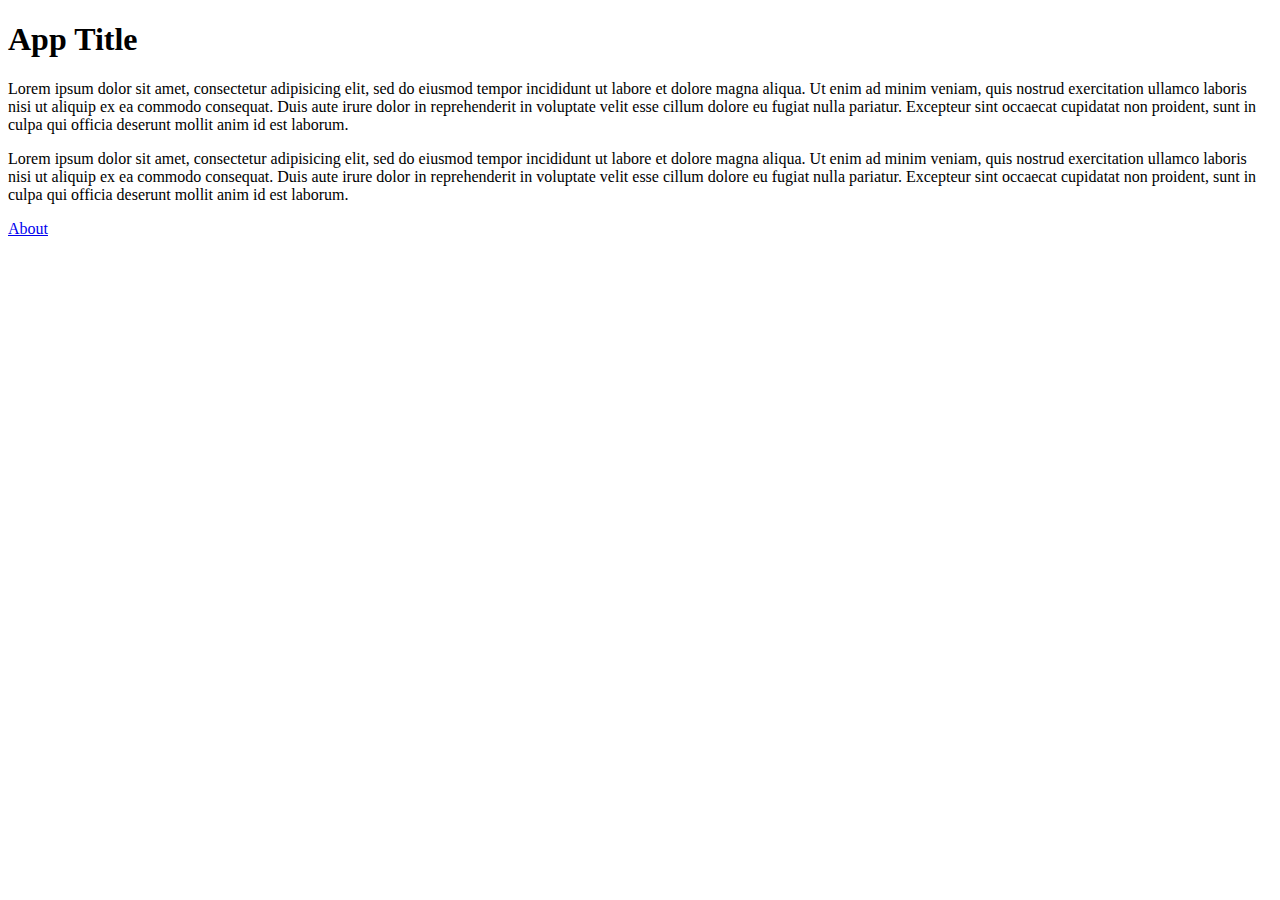
<file: D1/Html-intro/index.html>
<!DOCTYPE html>
<html>
<head>
	<title>New App</title>
</head>
<body>
	<h1>App Title</h1>
		<p>Lorem ipsum dolor sit amet, consectetur adipisicing elit, sed do eiusmod
		tempor incididunt ut labore et dolore magna aliqua. Ut enim ad minim veniam,
		quis nostrud exercitation ullamco laboris nisi ut aliquip ex ea commodo
		consequat. Duis aute irure dolor in reprehenderit in voluptate velit esse
		cillum dolore eu fugiat nulla pariatur. Excepteur sint occaecat cupidatat non
		proident, sunt in culpa qui officia deserunt mollit anim id est laborum.</p>
		<p>Lorem ipsum dolor sit amet, consectetur adipisicing elit, sed do eiusmod
		tempor incididunt ut labore et dolore magna aliqua. Ut enim ad minim veniam,
		quis nostrud exercitation ullamco laboris nisi ut aliquip ex ea commodo
		consequat. Duis aute irure dolor in reprehenderit in voluptate velit esse
		cillum dolore eu fugiat nulla pariatur. Excepteur sint occaecat cupidatat non
		proident, sunt in culpa qui officia deserunt mollit anim id est laborum.</p>
	<a href="about.html">About</a>
</body>
</html>
</file>
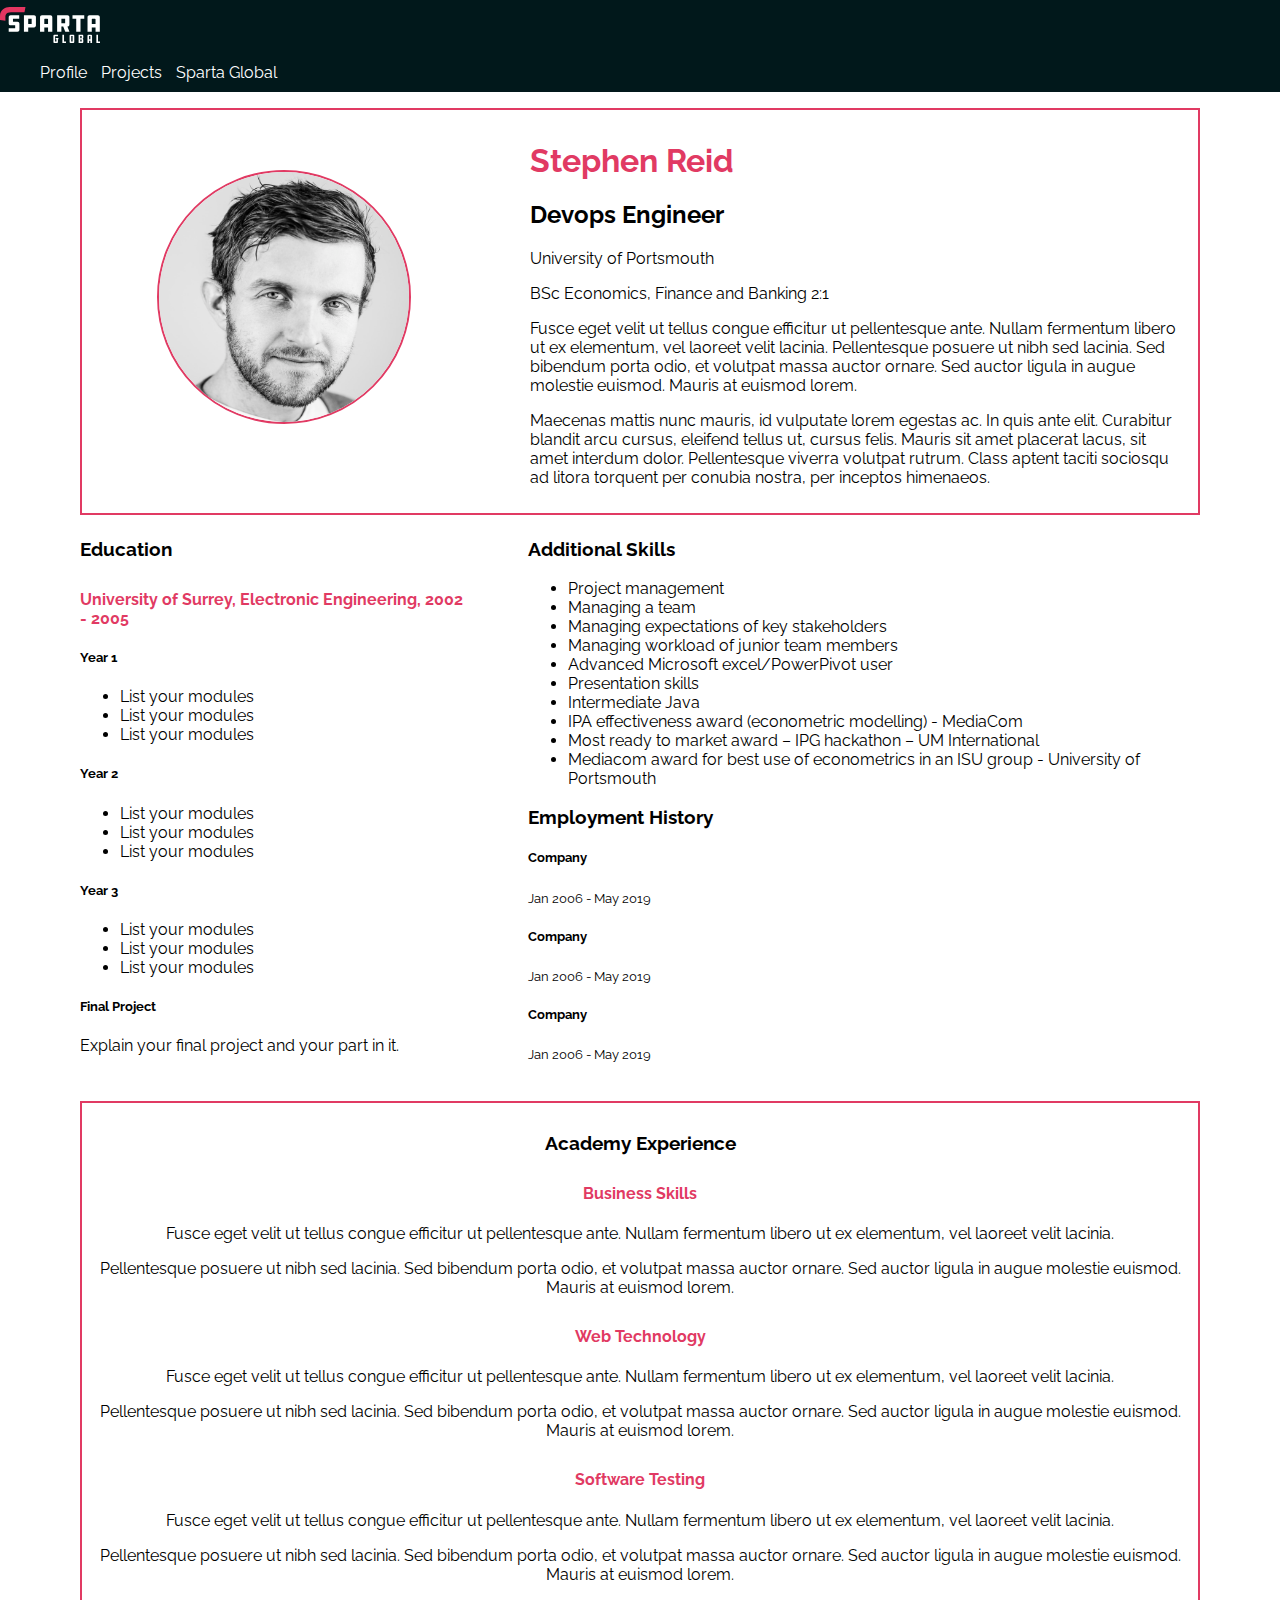
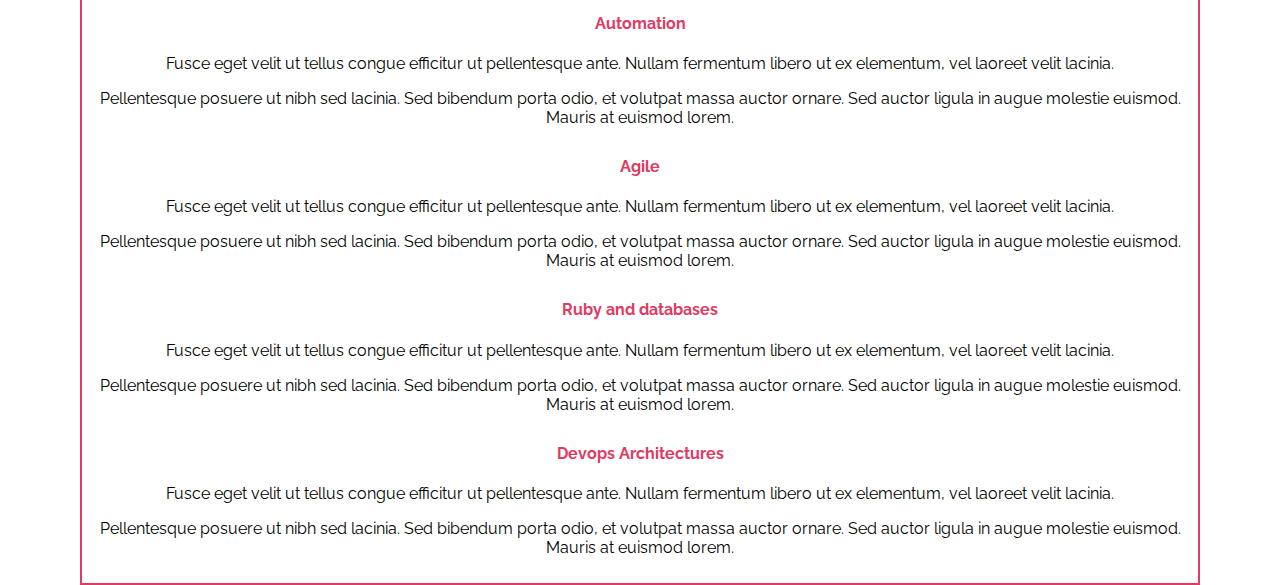
<file: D3/LessonSource/starter-code/index.html>
<!DOCTYPE html>
<html lang="en">
<head>
  <title>Stephen Reid</title>

  <meta name="viewport" content="width=device-width, initial-scale=1.0, maximum-scale=1.0">

  <link href="https://fonts.googleapis.com/css?family=Raleway" rel="stylesheet">
  <link rel="stylesheet" type="text/css" href="css/global.css">
  <link rel="stylesheet" type="text/css" href="css/index.css">
</head>
<body>
  <nav class="navbar">
    <div>
      <div>
        <a href="https://www.spartaglobal.com/"><img id="logo" src="images/sparta-global-logo-white.svg"></a>
      </div>

      <div>
        <ul>
          <li>
            <a href="index.html">Profile</a>
          </li>
          <li>
            <a href="projects.html">Projects</a>
          </li>
          <li>
            <a href="https://www.spartaglobal.com/">Sparta Global</a>
          </li>
        </ul>
      </div>
    </div>
  </nav>

  <div class="main-content">
    <header>
      <div class="left">
        <img id="headshot" src="images/headshot.jpg">
      </div>

      <div class="right">
        <h1>Stephen Reid</h1>
        <h2>Devops Engineer</h2>

        <div>
          <p>University of Portsmouth</p>
          <p>BSc Economics, Finance and Banking 2:1</p>
        </div>

        <div>
          <p>Fusce eget velit ut tellus congue efficitur ut pellentesque ante. Nullam fermentum libero ut ex elementum, vel laoreet velit lacinia. Pellentesque posuere ut nibh sed lacinia. Sed bibendum porta odio, et volutpat massa auctor ornare. Sed auctor ligula in augue molestie euismod. Mauris at euismod lorem.</p>
          <p>Maecenas mattis nunc mauris, id vulputate lorem egestas ac. In quis ante elit. Curabitur blandit arcu cursus, eleifend tellus ut, cursus felis. Mauris sit amet placerat lacus, sit amet interdum dolor. Pellentesque viverra volutpat rutrum. Class aptent taciti sociosqu ad litora torquent per conubia nostra, per inceptos himenaeos.</p>
        </div>
      </div>
    </header>

    <section class="right">
      <div>
        <div>
          <h3>Additional Skills</h3>
          <ul>
            <li>Project management</li>
            <li>Managing a team</li>
            <li>Managing expectations of key stakeholders</li>
            <li>Managing workload of junior team members</li>
            <li>Advanced Microsoft excel/PowerPivot user</li>
            <li>Presentation skills</li>
            <li>Intermediate Java</li>
            <li>IPA effectiveness award (econometric modelling) - MediaCom</li>
            <li>Most ready to market award – IPG hackathon – UM International</li>
            <li>Mediacom award for best use of econometrics in an ISU group - University of Portsmouth</li>
          </ul>
        </div>
        <div>
          <h3>Employment History</h3>

          <div>
            <h5>Company</h5>
            <small>Jan 2006 - May 2019</small>
          </div>

          <div>
            <h5>Company</h5>
            <small>Jan 2006 - May 2019</small>
          </div>

          <div>
            <h5>Company</h5>
            <small>Jan 2006 - May 2019</small>
          </div>
        </div>
      </div>
    </section>

    <section class="left">
      <h3>Education</h3>

      <h4>University of Surrey, Electronic Engineering, 2002 - 2005 </h4>
      <h5>Year 1</h5>
      <ul>
        <li>List your modules</li>
        <li>List your modules</li>
        <li>List your modules</li>
      </ul>

      <h5>Year 2</h5>
      <ul>
        <li>List your modules</li>
        <li>List your modules</li>
        <li>List your modules</li>
      </ul>

      <h5>Year 3</h5>
      <ul>
        <li>List your modules</li>
        <li>List your modules</li>
        <li>List your modules</li>
      </ul>

      <h5>Final Project</h5>
      <p>Explain your final project and your part in it.</p>
    </section>

    <section class="experience">
      <div>
        <h3>Academy Experience</h3>

        <h4>Business Skills</h4>
        <p>Fusce eget velit ut tellus congue efficitur ut pellentesque ante. Nullam fermentum libero ut ex elementum, vel laoreet velit lacinia.</p>
        <p>Pellentesque posuere ut nibh sed lacinia. Sed bibendum porta odio, et volutpat massa auctor ornare. Sed auctor ligula in augue molestie euismod. Mauris at euismod lorem.</p>

        <h4>Web Technology</h4>
        <p>Fusce eget velit ut tellus congue efficitur ut pellentesque ante. Nullam fermentum libero ut ex elementum, vel laoreet velit lacinia.</p>
        <p>Pellentesque posuere ut nibh sed lacinia. Sed bibendum porta odio, et volutpat massa auctor ornare. Sed auctor ligula in augue molestie euismod. Mauris at euismod lorem.</p>

        <h4>Software Testing</h4>
        <p>Fusce eget velit ut tellus congue efficitur ut pellentesque ante. Nullam fermentum libero ut ex elementum, vel laoreet velit lacinia.</p>
        <p>Pellentesque posuere ut nibh sed lacinia. Sed bibendum porta odio, et volutpat massa auctor ornare. Sed auctor ligula in augue molestie euismod. Mauris at euismod lorem.</p>

        <h4>Automation</h4>
        <p>Fusce eget velit ut tellus congue efficitur ut pellentesque ante. Nullam fermentum libero ut ex elementum, vel laoreet velit lacinia.</p>
        <p>Pellentesque posuere ut nibh sed lacinia. Sed bibendum porta odio, et volutpat massa auctor ornare. Sed auctor ligula in augue molestie euismod. Mauris at euismod lorem.</p>

        <h4>Agile</h4>
        <p>Fusce eget velit ut tellus congue efficitur ut pellentesque ante. Nullam fermentum libero ut ex elementum, vel laoreet velit lacinia.</p>
        <p>Pellentesque posuere ut nibh sed lacinia. Sed bibendum porta odio, et volutpat massa auctor ornare. Sed auctor ligula in augue molestie euismod. Mauris at euismod lorem.</p>

        <h4>Ruby and databases</h4>
        <p>Fusce eget velit ut tellus congue efficitur ut pellentesque ante. Nullam fermentum libero ut ex elementum, vel laoreet velit lacinia.</p>
        <p>Pellentesque posuere ut nibh sed lacinia. Sed bibendum porta odio, et volutpat massa auctor ornare. Sed auctor ligula in augue molestie euismod. Mauris at euismod lorem.</p>

        <h4>Devops Architectures</h4>
        <p>Fusce eget velit ut tellus congue efficitur ut pellentesque ante. Nullam fermentum libero ut ex elementum, vel laoreet velit lacinia.</p>
        <p>Pellentesque posuere ut nibh sed lacinia. Sed bibendum porta odio, et volutpat massa auctor ornare. Sed auctor ligula in augue molestie euismod. Mauris at euismod lorem.</p>
      </div>
    </section>
  </div>

</body>
</html>
</file>
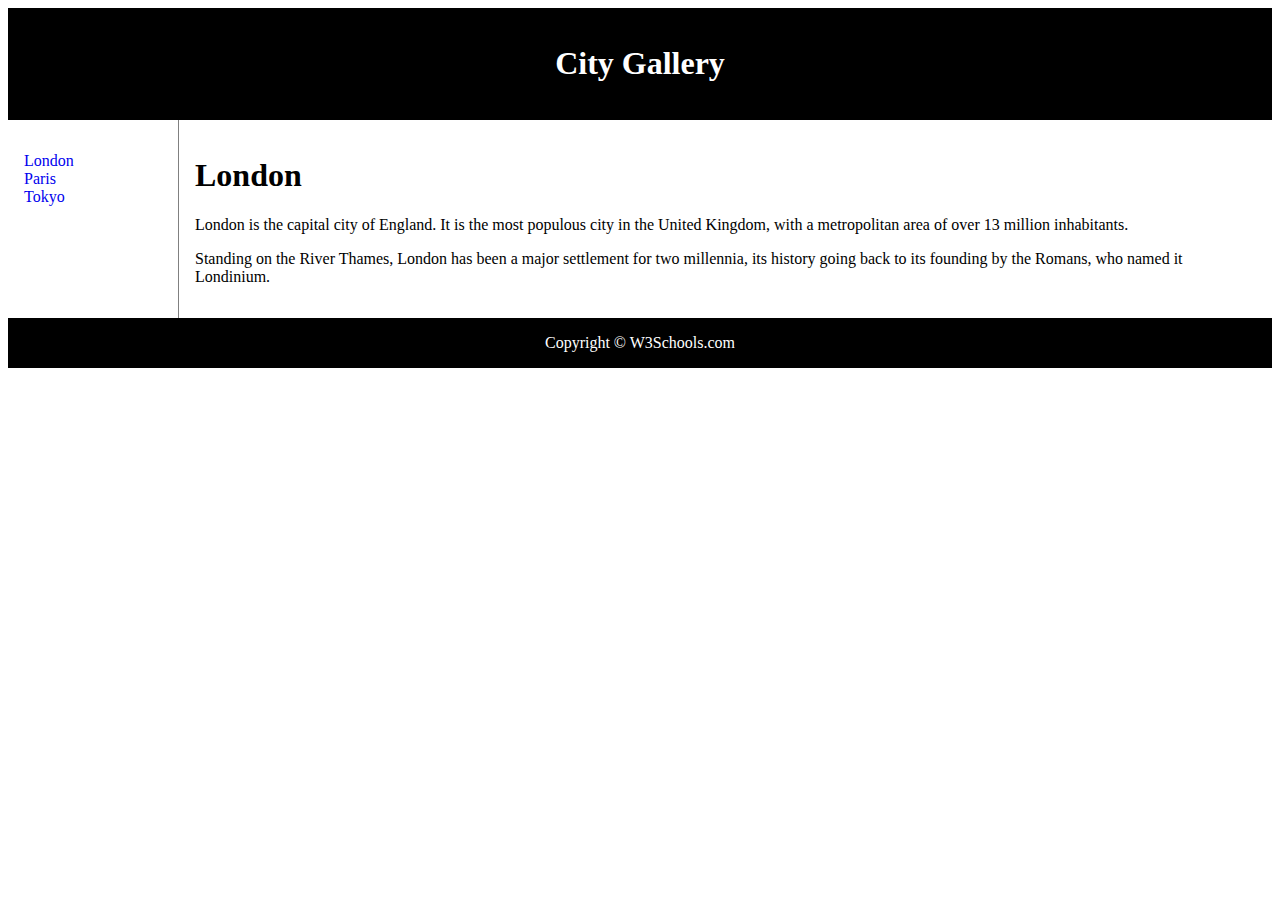
<file: D2/csshtml.html>
<!DOCTYPE html>
<html>
<head>
<link rel="stylesheet" type="text/css" href="index.css">
</head>
<body>

<div class="container">

<header>
   <h1>City Gallery</h1>
</header>
  
<nav>
  <ul>
    <li><a href="#">London</a></li>
    <li><a href="#">Paris</a></li>
    <li><a href="#">Tokyo</a></li>
  </ul>
</nav>

<article>
  <h1>London</h1>
  <p>London is the capital city of England. It is the most populous city in the  United Kingdom, with a metropolitan area of over 13 million inhabitants.</p>
  <p>Standing on the River Thames, London has been a major settlement for two millennia, its history going back to its founding by the Romans, who named it Londinium.</p>
</article>

<footer>Copyright &copy; W3Schools.com</footer>

</div>

</body>
</html>
</file>
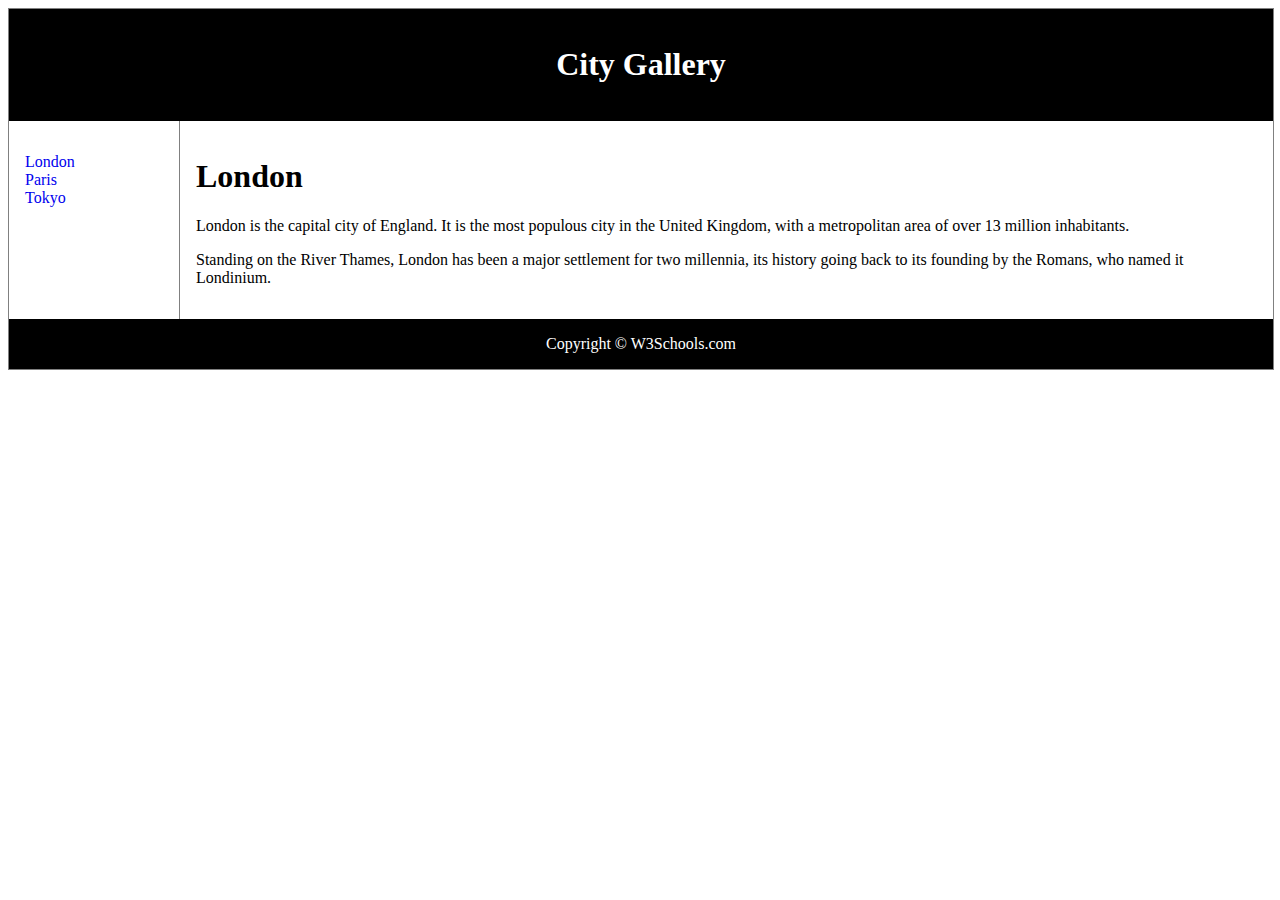
<file: D2/cssraw.html>
<!DOCTYPE html>
<html>
<head>
<style>
div.container {
    width: 100%;
    border: 1px solid gray;
}

header, footer {
    padding: 1em;
    color: white;
    background-color: black;
    clear: left;
    text-align: center;
}

nav {
    float: left;
    max-width: 160px;
    margin: 0;
    padding: 1em;
}

nav ul {
    list-style-type: none;
    padding: 0;
}
   
nav ul a {
    text-decoration: none;
}

article {
    margin-left: 170px;
    border-left: 1px solid gray;
    padding: 1em;
    overflow: hidden;
}
</style>
</head>
<body>

<div class="container">

<header>
   <h1>City Gallery</h1>
</header>
  
<nav>
  <ul>
    <li><a href="#">London</a></li>
    <li><a href="#">Paris</a></li>
    <li><a href="#">Tokyo</a></li>
  </ul>
</nav>

<article>
  <h1>London</h1>
  <p>London is the capital city of England. It is the most populous city in the  United Kingdom, with a metropolitan area of over 13 million inhabitants.</p>
  <p>Standing on the River Thames, London has been a major settlement for two millennia, its history going back to its founding by the Romans, who named it Londinium.</p>
</article>

<footer>Copyright &copy; W3Schools.com</footer>

</div>

</body>
</html>
</file>
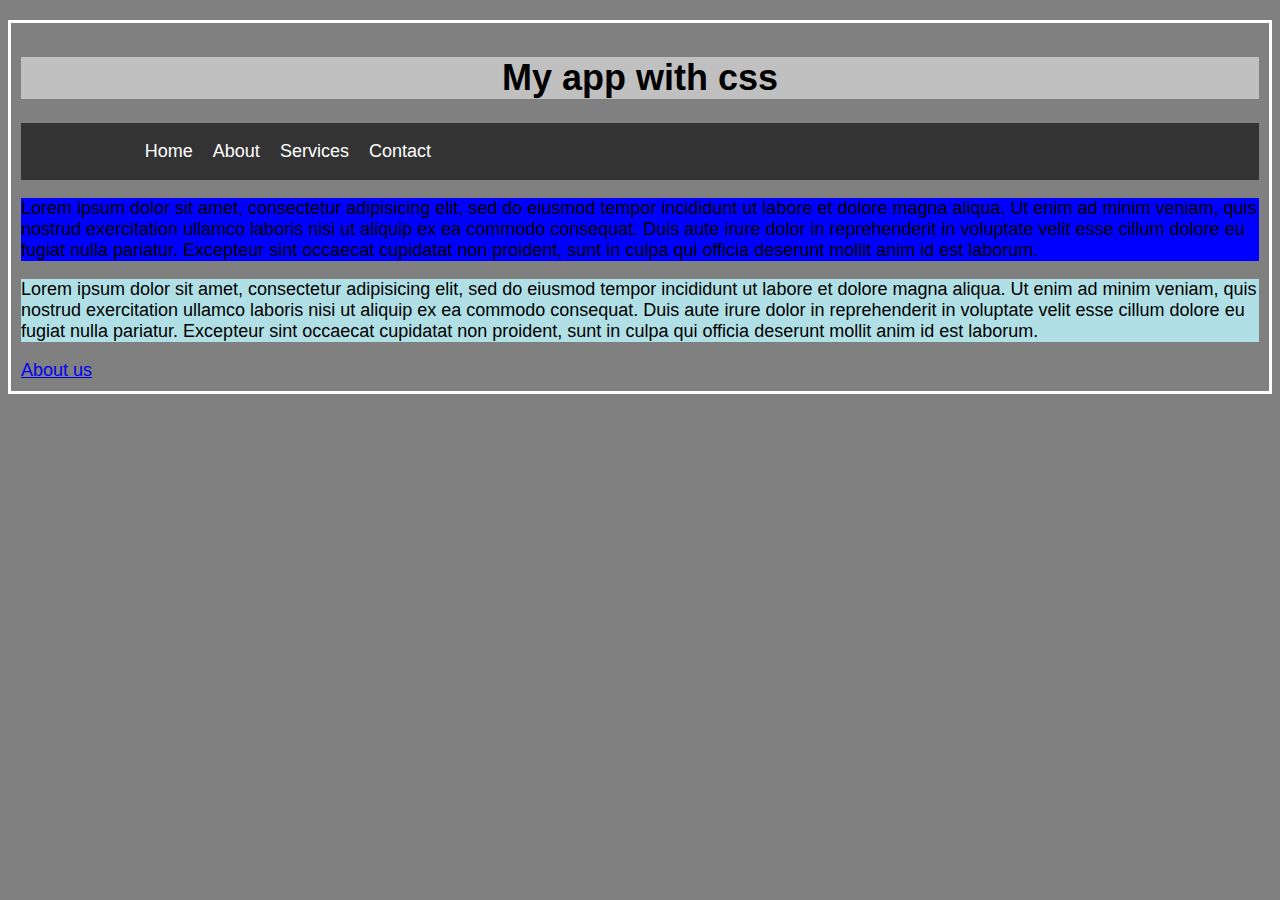
<file: D2/labtask1.html>
<!DOCTYPE html>
<html>
	<head>
		<title>My New App</title>
		<link rel="stylesheet" type="text/css" href="labtask1.css">
	</head>
	<body>
		<header>
			<div>
				<h1 id="shinyh1">My app with css</h1>
			</div>
		</header>
		<nav id="navbar">
			<div class="container">
				<ul>
					<li><a href="#">Home</a></li>
					<li><a href="#">About</a></li>
					<li><a href="#">Services</a></li>
					<li><a href="#">Contact</a></li>
				</ul>
			</div>
		</nav>
		<section>
			<div>
				<p>Lorem ipsum dolor sit amet, consectetur adipisicing elit, sed do eiusmod
				tempor incididunt ut labore et dolore magna aliqua. Ut enim ad minim veniam,
				quis nostrud exercitation ullamco laboris nisi ut aliquip ex ea commodo
				consequat. Duis aute irure dolor in reprehenderit in voluptate velit esse
				cillum dolore eu fugiat nulla pariatur. Excepteur sint occaecat cupidatat non
				proident, sunt in culpa qui officia deserunt mollit anim id est laborum.</p>
			</div>
		</section>
		<section>
			<div>
				<p class="bluep">Lorem ipsum dolor sit amet, consectetur adipisicing elit, sed do eiusmod
				tempor incididunt ut labore et dolore magna aliqua. Ut enim ad minim veniam,
				quis nostrud exercitation ullamco laboris nisi ut aliquip ex ea commodo
				consequat. Duis aute irure dolor in reprehenderit in voluptate velit esse
				cillum dolore eu fugiat nulla pariatur. Excepteur sint occaecat cupidatat non
				proident, sunt in culpa qui officia deserunt mollit anim id est laborum.</p>
			</div>
		</section>
		<div>
			<a href="labtask1a.html">About us</a>
		</div>
	</body>
</html>
</file>
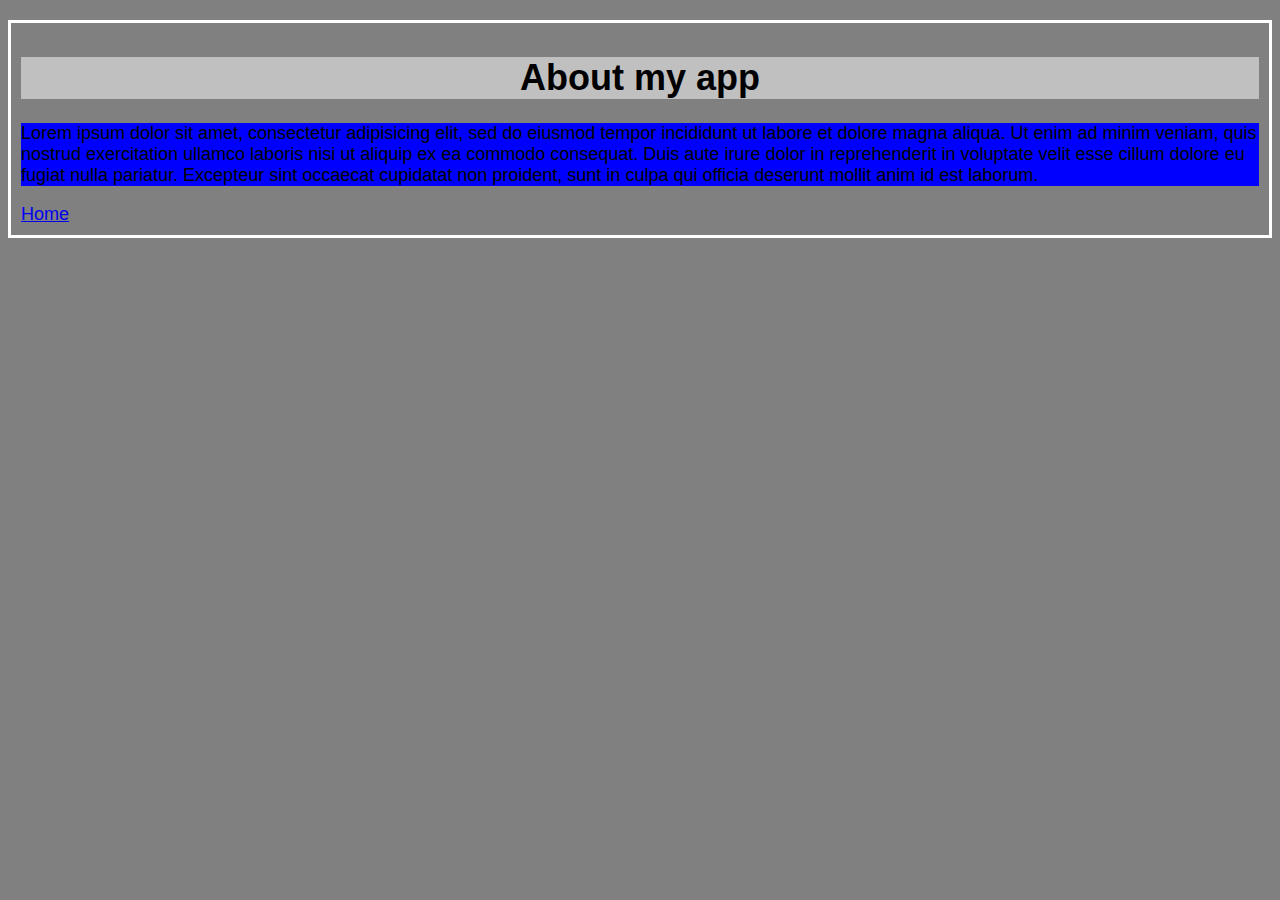
<file: D2/labtask1a.html>
<!DOCTYPE html>
<html>
	<head>
		<title>My New App</title>
		<link rel="stylesheet" type="text/css" href="labtask1.css">
	</head>
	<body>
		<h1 id="shinyh1">About my app</h1>
			<p>Lorem ipsum dolor sit amet, consectetur adipisicing elit, sed do eiusmod
			tempor incididunt ut labore et dolore magna aliqua. Ut enim ad minim veniam,
			quis nostrud exercitation ullamco laboris nisi ut aliquip ex ea commodo
			consequat. Duis aute irure dolor in reprehenderit in voluptate velit esse
			cillum dolore eu fugiat nulla pariatur. Excepteur sint occaecat cupidatat non
			proident, sunt in culpa qui officia deserunt mollit anim id est laborum.</p>

			<a href="labtask1.html">Home</a>
	</body>
</html>
</file>
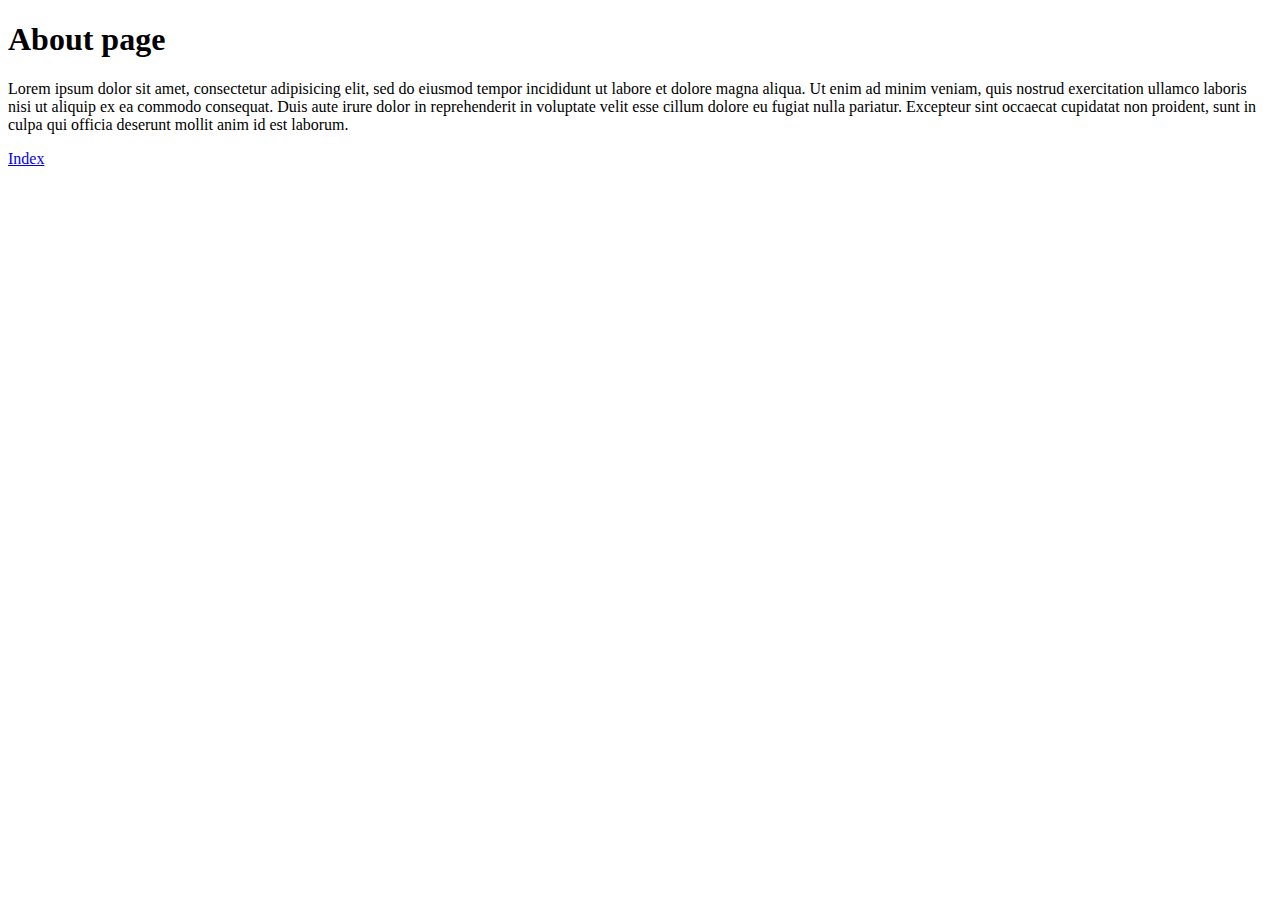
<file: D1/Html-intro/about.html>
<!DOCTYPE html>
<html>
<head>
	<title>About page</title>
</head>
<body>
	<h1>About page</h1>
		<p>Lorem ipsum dolor sit amet, consectetur adipisicing elit, sed do eiusmod
		tempor incididunt ut labore et dolore magna aliqua. Ut enim ad minim veniam,
		quis nostrud exercitation ullamco laboris nisi ut aliquip ex ea commodo
		consequat. Duis aute irure dolor in reprehenderit in voluptate velit esse
		cillum dolore eu fugiat nulla pariatur. Excepteur sint occaecat cupidatat non
		proident, sunt in culpa qui officia deserunt mollit anim id est laborum.</p>
	<a href="index.html">Index</a>
</body>
</html>
</file>
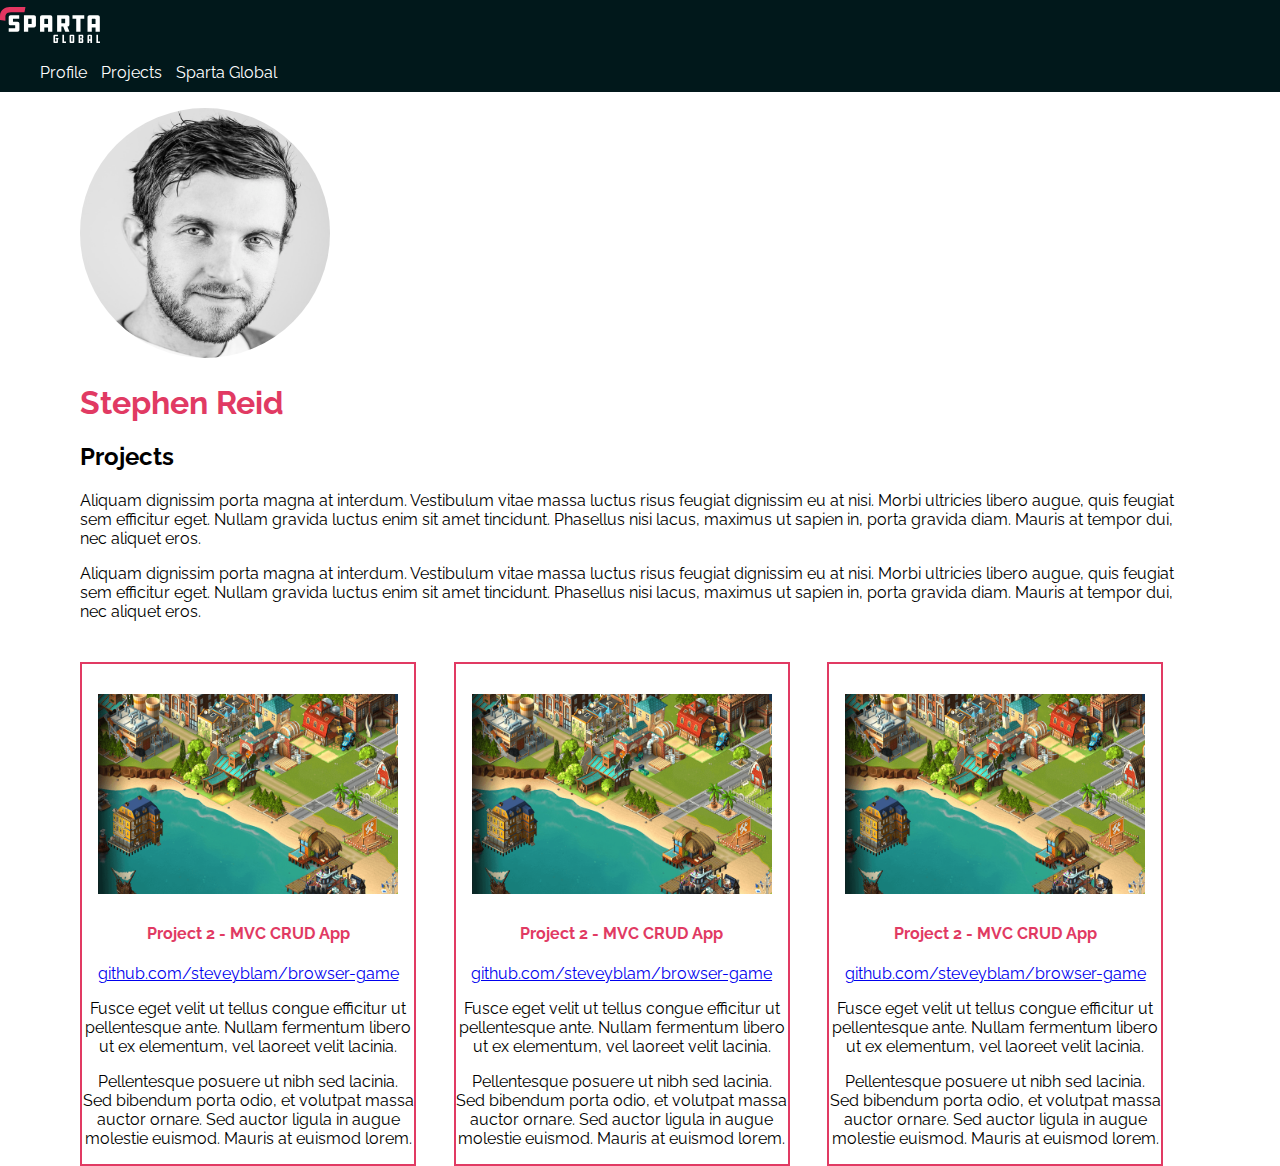
<file: D3/LessonSource/starter-code/projects.html>
<!DOCTYPE html>
<html lang="en">
<head>
  <title>Projects</title>
  <link href="https://fonts.googleapis.com/css?family=Raleway" rel="stylesheet">
  <link rel="stylesheet" type="text/css" href="css/global.css">
  <link rel="stylesheet" type="text/css" href="css/projects.css">
  <link rel="icon" type="image/png" sizes="32x32" href="images/favicon.png">
</head>
<body>
  <nav class="navbar">
    <div>
      <div>
        <a href="https://www.spartaglobal.com/"><img id="logo" src="images/sparta-global-logo-white.svg"></a>
      </div>

      <div>
        <ul>
          <li>
            <a href="index.html">Profile</a>
          </li>
          <li>
            <a href="projects.html">Projects</a>
          </li>
          <li>
            <a href="https://www.spartaglobal.com/">Sparta Global</a>
          </li>
        </ul>
      </div>
    </div>
  </nav>

  <div class="main-content">
    <div>
      <div>
        <div>
          <div>
            <img id="headshot" src="images/headshot.jpg">
          </div>
        </div>

        <div>
            <h1>Stephen Reid</h1>
            <h2>Projects</h2>

            <p>Aliquam dignissim porta magna at interdum. Vestibulum vitae massa luctus risus feugiat dignissim eu at nisi. Morbi ultricies libero augue, quis feugiat sem efficitur eget. Nullam gravida luctus enim sit amet tincidunt. Phasellus nisi lacus, maximus ut sapien in, porta gravida diam. Mauris at tempor dui, nec aliquet eros.</p>

            <p>Aliquam dignissim porta magna at interdum. Vestibulum vitae massa luctus risus feugiat dignissim eu at nisi. Morbi ultricies libero augue, quis feugiat sem efficitur eget. Nullam gravida luctus enim sit amet tincidunt. Phasellus nisi lacus, maximus ut sapien in, porta gravida diam. Mauris at tempor dui, nec aliquet eros.</p>
        </div>
      </div>

      <div class="tile">
        <div>
          <img class="screenshot" src="images/project-1-screenshot.png" />
        </div>
        <div>
          <h4>Project 2 - MVC CRUD App</h4>
          <p><a href="#">github.com/steveyblam/browser-game</a></p>
          <p>Fusce eget velit ut tellus congue efficitur ut pellentesque ante. Nullam fermentum libero ut ex elementum, vel laoreet velit lacinia.</p>
          <p>Pellentesque posuere ut nibh sed lacinia. Sed bibendum porta odio, et volutpat massa auctor ornare. Sed auctor ligula in augue molestie euismod. Mauris at euismod lorem.</p>
        </div>
      </div>

      <div class="tile">
        <div>
          <img class="screenshot" src="images/project-1-screenshot.png" />
        </div>
        <div>
          <h4>Project 2 - MVC CRUD App</h4>
          <p><a href="#">github.com/steveyblam/browser-game</a></p>
          <p>Fusce eget velit ut tellus congue efficitur ut pellentesque ante. Nullam fermentum libero ut ex elementum, vel laoreet velit lacinia.</p>
          <p>Pellentesque posuere ut nibh sed lacinia. Sed bibendum porta odio, et volutpat massa auctor ornare. Sed auctor ligula in augue molestie euismod. Mauris at euismod lorem.</p>
        </div>
      </div>

      <div class="tile">
        <div>
          <img class="screenshot" src="images/project-1-screenshot.png" />
        </div>
        <div>
          <h4>Project 2 - MVC CRUD App</h4>
          <p><a href="#">github.com/steveyblam/browser-game</a></p>
          <p>Fusce eget velit ut tellus congue efficitur ut pellentesque ante. Nullam fermentum libero ut ex elementum, vel laoreet velit lacinia.</p>
          <p>Pellentesque posuere ut nibh sed lacinia. Sed bibendum porta odio, et volutpat massa auctor ornare. Sed auctor ligula in augue molestie euismod. Mauris at euismod lorem.</p>
        </div>
      </div>
    </div>
  </div>
</body>
</html>
</file>
<file: D3/LessonSource/starter-code/css/global.css>
h1,h4 {
  color:#E13A63;
}

h4 {
  margin-top:30px;
}

body {
  font-family: 'Raleway', sans-serif;
  margin: 0px;
}

#logo {
  width:100px;
  margin-top:7px;
}

#headshot {
  border-radius: 100%;
  height: 250px;
  width: 250px;
}

.navbar {
  background-color: #01181b;
}

.navbar a {
  list-style: none;
  text-decoration: none;
  color: white;
}

.navbar li {
  display: inline-block;
  padding: 0px 10px 10px 0px;
}

.navbar a:hover {
  color: grey;
}

.main-content {
  margin: 0 80px;
}
</file>
<file: D3/LessonSource/starter-code/css/index.css>
header, section {
	display: inline-block;
}

.left {
	float: left;
}

.right {
	float: right;
}

header, .experience {
	border: 2px solid #E13A63;
	padding: 10px;
}

@media screen and (min-width: 850px){

	.left {
	float: left;
	width: 35%;
	}

	.right {
	float: right;
	width: 60%;
	}

	#headshot {
	display: block;
	text-align: center;
	margin: 50px auto 0;
	border: 2px solid #E13A63;
	}

	.experience {
	display: inline-block;
	clear: both;
	margin-top: 30px;
	text-align: center;
	}
}

@media print {

	#headshot {
	display: none;
	}

	.navbar {
		display: none;
	}
}
</file>
<file: D2/index.css>
<style>
div.container {
    width: 100%;
    border: 1px solid gray;
}

header, footer {
    padding: 1em;
    color: white;
    background-color: black;
    clear: left;
    text-align: center;
}

nav {
    float: left;
    max-width: 160px;
    margin: 0;
    padding: 1em;
}

nav ul {
    list-style-type: none;
    padding: 0;
}
   
nav ul a {
    text-decoration: none;
}

article {
    margin-left: 170px;
    border-left: 1px solid gray;
    padding: 1em;
    overflow: hidden;
}
</style>
</file>
<file: D2/labtask1.css>
body {
	background-color: gray;
	font-size: 18px;
	font-family: Arial;
	padding: 10px;
	border: 3px solid;
	border-color: white;
	margin-top: 20px;
}

p {
	background-color: blue;
}

#navbar ul{
	padding: 0;
	list-style: none;
}

#navbar li{
	display: inline;	
}

#navbar a{
	color: #fff;
	text-decoration: none;
	font-size: 18px;
	padding-right: 15px;
}

#navbar {
	background-color: #333;
	color: #fff;
}

.bluep {
	background-color: powderblue;
}

.container {
	width: 80%;
	margin: auto;
	overflow: hidden;
}

#shinyh1 {
	background-color: silver;
	text-align: center;
}

a:hover {
	color: #000000; /*this means colour*/
}
</file>
<file: D3/LessonSource/starter-code/css/projects.css>
.screenshot {
  padding-top:30px;
  height: 200px;
  width: 300px;
}

.tile {
	display: inline-block;
	width: 30%;
	margin-right: 3%;
	margin-top: 25px;
	text-align: center;
	border: 2px solid #E13A63;
	box-sizing: border-box;
}

.tile img	{
	display: block;
	margin: 0 auto;
}
</file>
